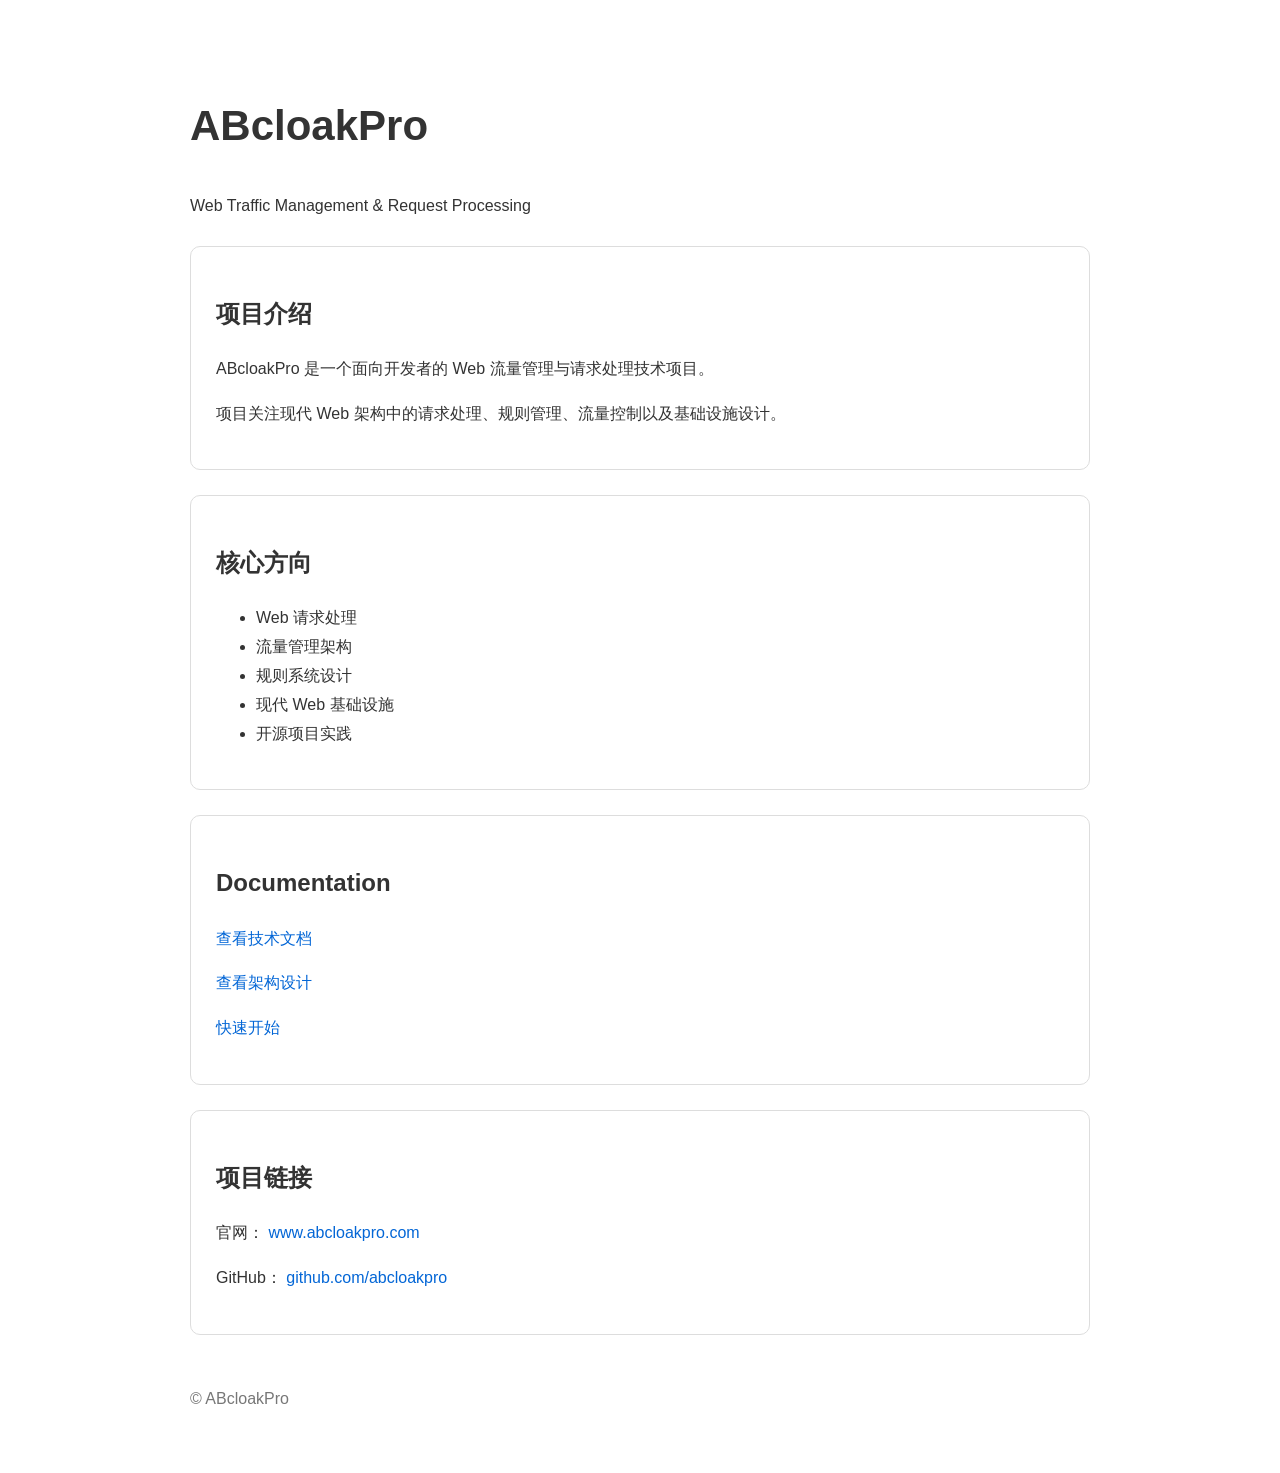
<file: index.html>
<!DOCTYPE html>
<html lang="zh-CN">

<head>
<meta charset="UTF-8">
<meta name="viewport" content="width=device-width, initial-scale=1.0">

<title>ABcloakPro | Web Traffic Management</title>

<meta name="description" content="ABcloakPro official documentation website. Web traffic management, request processing and modern web infrastructure.">

<link rel="stylesheet" href="assets/style.css">

</head>


<body>


<header>

<h1>ABcloakPro</h1>

<p>
Web Traffic Management & Request Processing
</p>

</header>



<section class="card">

<h2>项目介绍</h2>

<p>
ABcloakPro 是一个面向开发者的 Web 流量管理与请求处理技术项目。
</p>

<p>
项目关注现代 Web 架构中的请求处理、规则管理、流量控制以及基础设施设计。
</p>

</section>



<section class="card">

<h2>核心方向</h2>

<ul>

<li>Web 请求处理</li>

<li>流量管理架构</li>

<li>规则系统设计</li>

<li>现代 Web 基础设施</li>

<li>开源项目实践</li>

</ul>

</section>



<section class="card">

<h2>Documentation</h2>


<p>
<a href="documentation.html">
查看技术文档
</a>
</p>


<p>
<a href="architecture.html">
查看架构设计
</a>
</p>


<p>
<a href="getting-started.html">
快速开始
</a>
</p>


</section>



<section class="card">

<h2>项目链接</h2>


<p>
官网：

<a href="https://www.abcloakpro.com">
www.abcloakpro.com
</a>

</p>


<p>
GitHub：

<a href="https://github.com/abcloakpro">
github.com/abcloakpro
</a>

</p>


</section>



<footer>

© ABcloakPro

</footer>


</body>

</html>
</file>
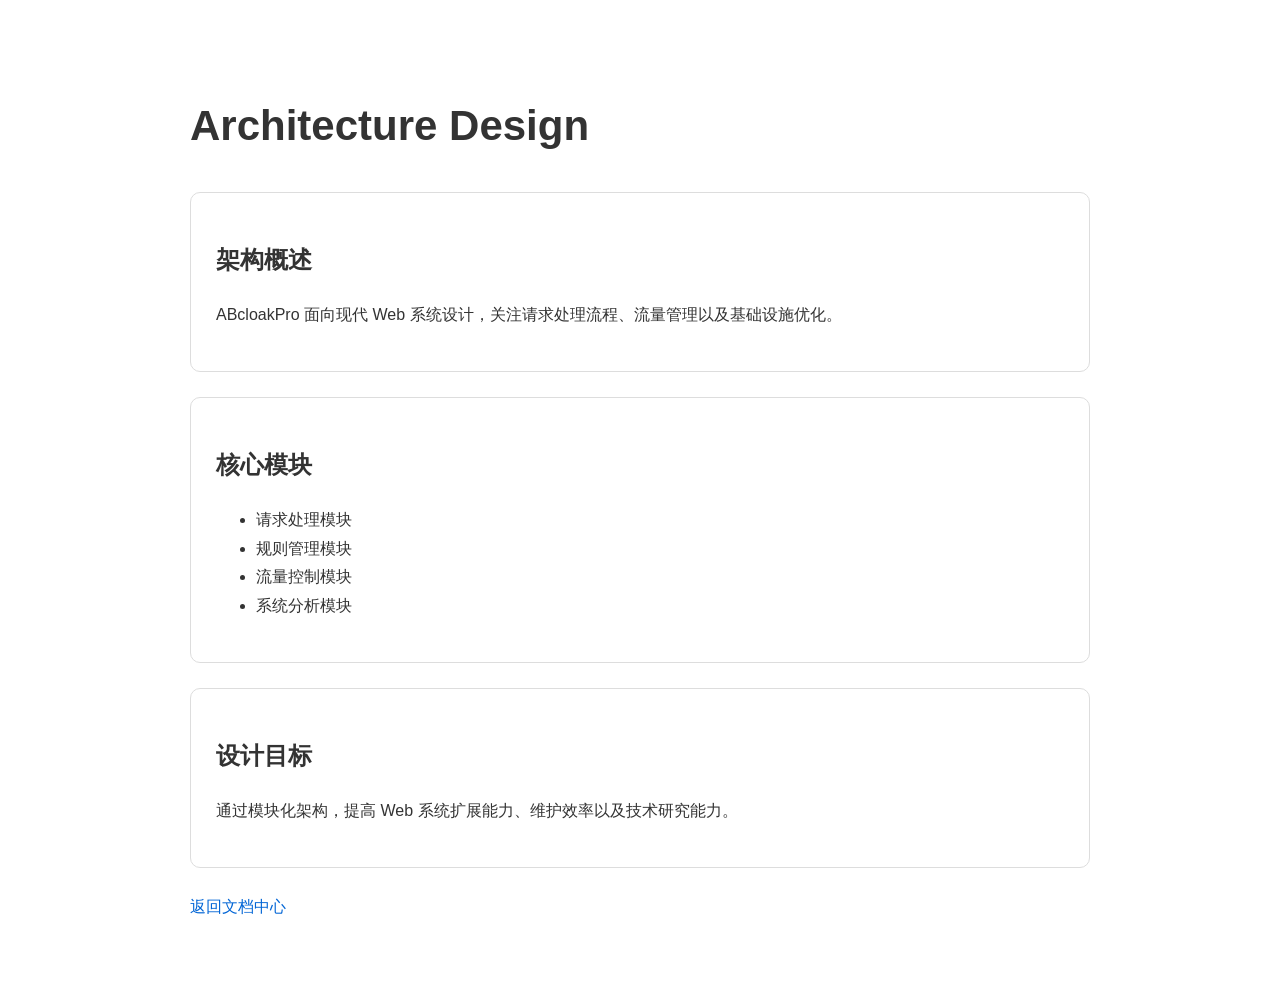
<file: architecture.html>
<!DOCTYPE html>
<html lang="zh-CN">

<head>

<meta charset="UTF-8">

<title>ABcloakPro Architecture</title>

<link rel="stylesheet" href="assets/style.css">

</head>


<body>


<h1>Architecture Design</h1>


<div class="card">

<h2>架构概述</h2>

<p>
ABcloakPro 面向现代 Web 系统设计，关注请求处理流程、流量管理以及基础设施优化。
</p>

</div>



<div class="card">

<h2>核心模块</h2>


<ul>

<li>
请求处理模块
</li>

<li>
规则管理模块
</li>

<li>
流量控制模块
</li>

<li>
系统分析模块
</li>


</ul>


</div>



<div class="card">

<h2>设计目标</h2>

<p>
通过模块化架构，提高 Web 系统扩展能力、维护效率以及技术研究能力。
</p>


</div>


<a href="documentation.html">
返回文档中心
</a>


</body>

</html>
</file>
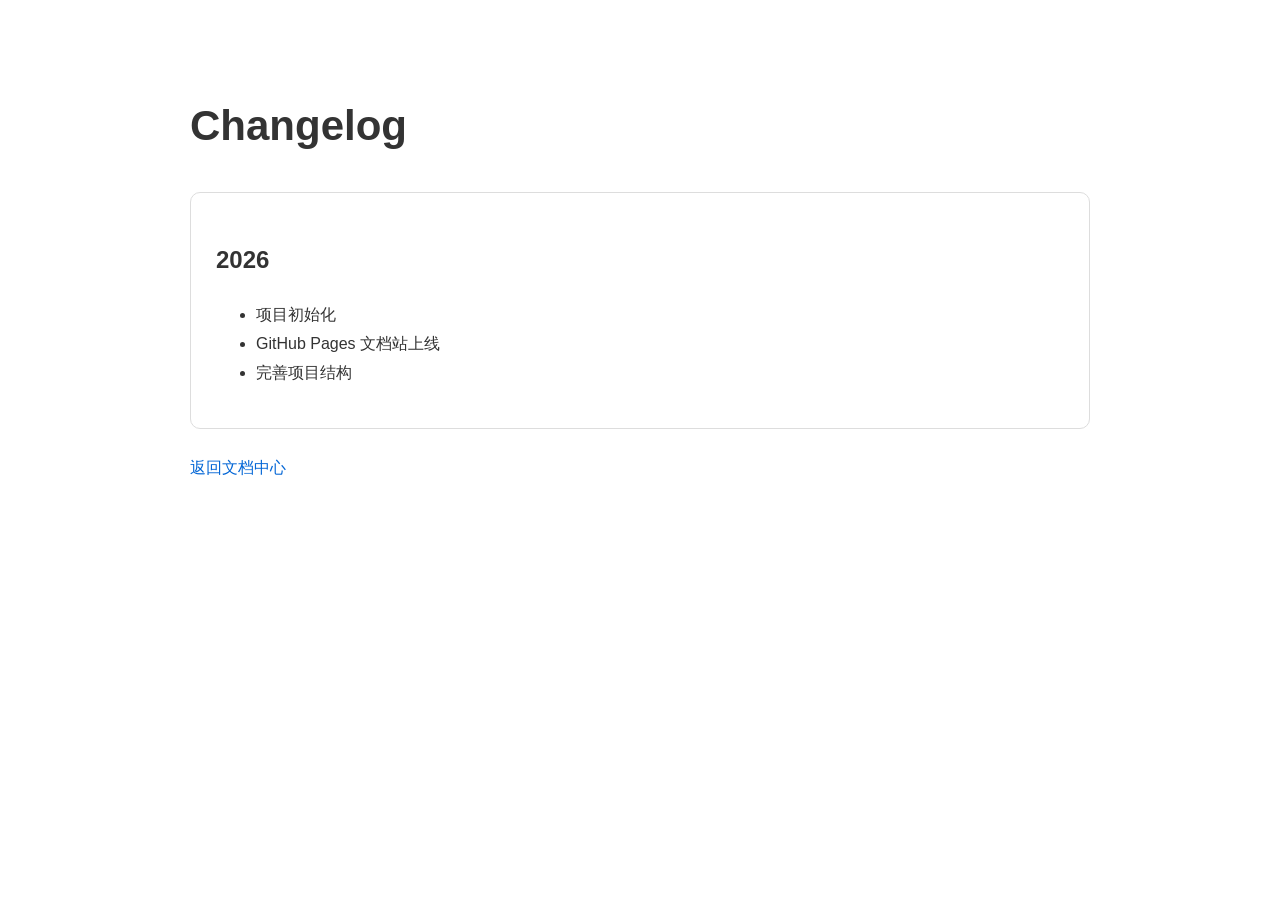
<file: changelog.html>
<!DOCTYPE html>
<html lang="zh-CN">

<head>

<meta charset="UTF-8">

<title>ABcloakPro Changelog</title>

<link rel="stylesheet" href="assets/style.css">

</head>


<body>


<h1>Changelog</h1>


<div class="card">


<h2>2026</h2>


<ul>

<li>
项目初始化
</li>

<li>
GitHub Pages 文档站上线
</li>

<li>
完善项目结构
</li>

</ul>


</div>


<a href="documentation.html">
返回文档中心
</a>


</body>

</html>
</file>
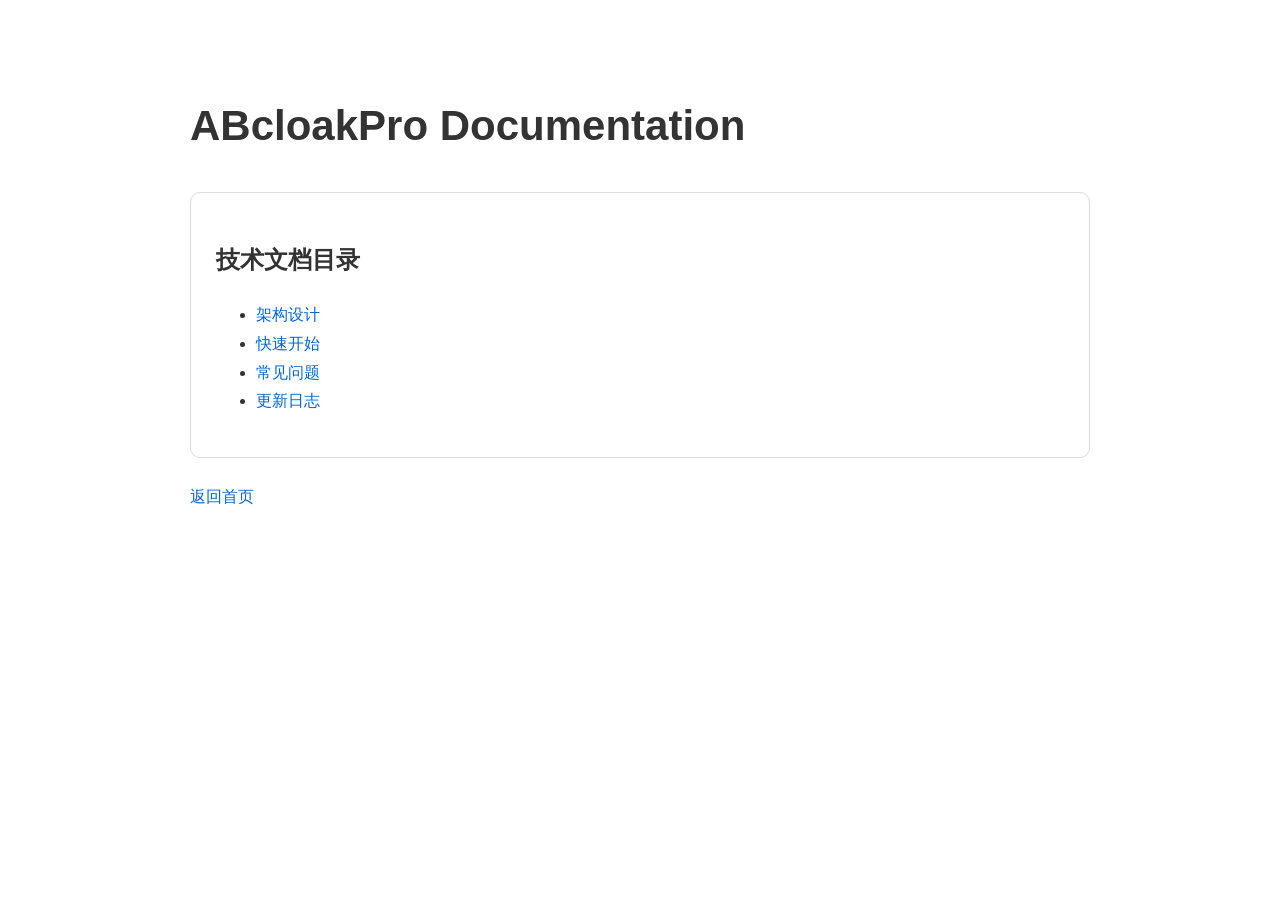
<file: documentation.html>
<!DOCTYPE html>
<html lang="zh-CN">

<head>

<meta charset="UTF-8">

<title>ABcloakPro Documentation</title>

<link rel="stylesheet" href="assets/style.css">

</head>


<body>


<h1>ABcloakPro Documentation</h1>


<div class="card">


<h2>技术文档目录</h2>


<ul>

<li>
<a href="architecture.html">
架构设计
</a>
</li>


<li>
<a href="getting-started.html">
快速开始
</a>
</li>


<li>
<a href="faq.html">
常见问题
</a>
</li>


<li>
<a href="changelog.html">
更新日志
</a>
</li>


</ul>


</div>


<a href="index.html">
返回首页
</a>


</body>

</html>
</file>
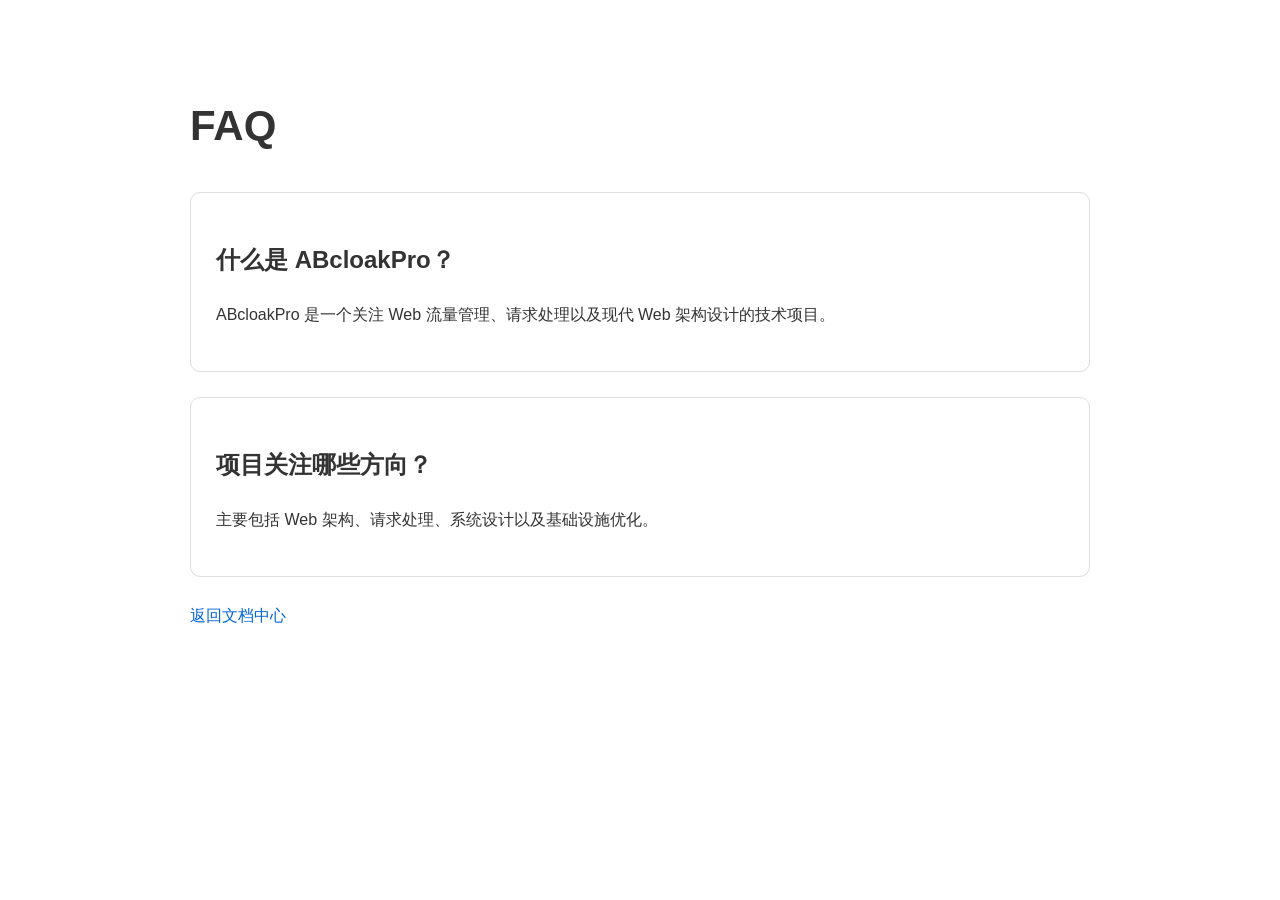
<file: faq.html>
<!DOCTYPE html>
<html lang="zh-CN">

<head>

<meta charset="UTF-8">

<title>ABcloakPro FAQ</title>

<link rel="stylesheet" href="assets/style.css">

</head>


<body>


<h1>FAQ</h1>


<div class="card">


<h2>什么是 ABcloakPro？</h2>

<p>
ABcloakPro 是一个关注 Web 流量管理、请求处理以及现代 Web 架构设计的技术项目。
</p>


</div>



<div class="card">

<h2>项目关注哪些方向？</h2>

<p>
主要包括 Web 架构、请求处理、系统设计以及基础设施优化。
</p>

</div>


<a href="documentation.html">
返回文档中心
</a>


</body>

</html>
</file>
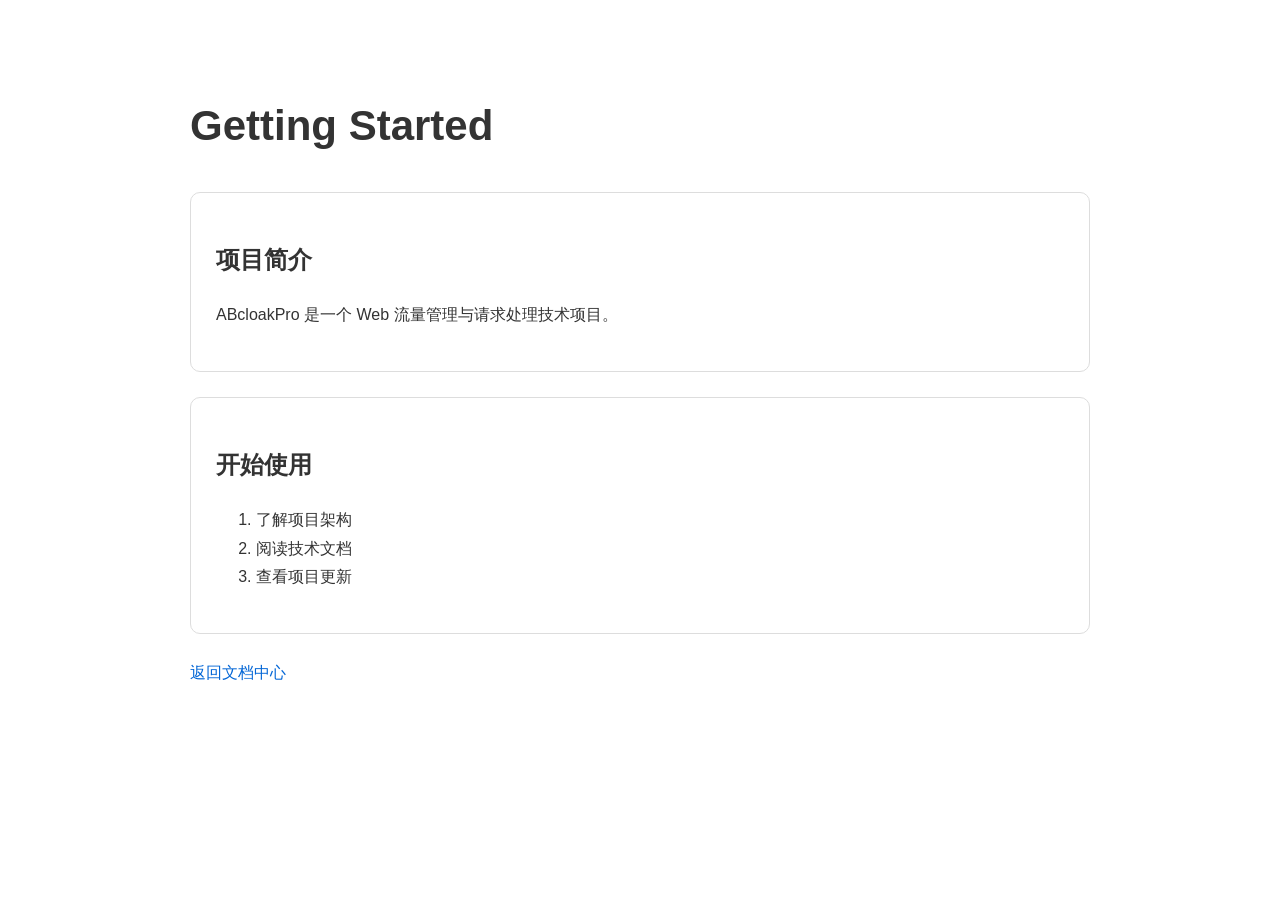
<file: getting-started.html>
<!DOCTYPE html>
<html lang="zh-CN">

<head>

<meta charset="UTF-8">

<title>ABcloakPro Getting Started</title>

<link rel="stylesheet" href="assets/style.css">

</head>


<body>


<h1>Getting Started</h1>


<div class="card">


<h2>项目简介</h2>

<p>
ABcloakPro 是一个 Web 流量管理与请求处理技术项目。
</p>

</div>



<div class="card">

<h2>开始使用</h2>

<ol>

<li>
了解项目架构
</li>

<li>
阅读技术文档
</li>

<li>
查看项目更新
</li>

</ol>


</div>


<a href="documentation.html">
返回文档中心
</a>


</body>

</html>
</file>
<file: assets/style.css>
body {

font-family:
Arial,
"Microsoft YaHei",
sans-serif;

max-width:900px;

margin:40px auto;

padding:20px;

line-height:1.8;

color:#333;

}



h1 {

font-size:42px;

}



h2 {

margin-top:20px;

}



.card {

border:1px solid #ddd;

border-radius:10px;

padding:25px;

margin:25px 0;

}



a {

color:#0366d6;

text-decoration:none;

}



footer {

margin-top:50px;

color:#777;

}
</file>
